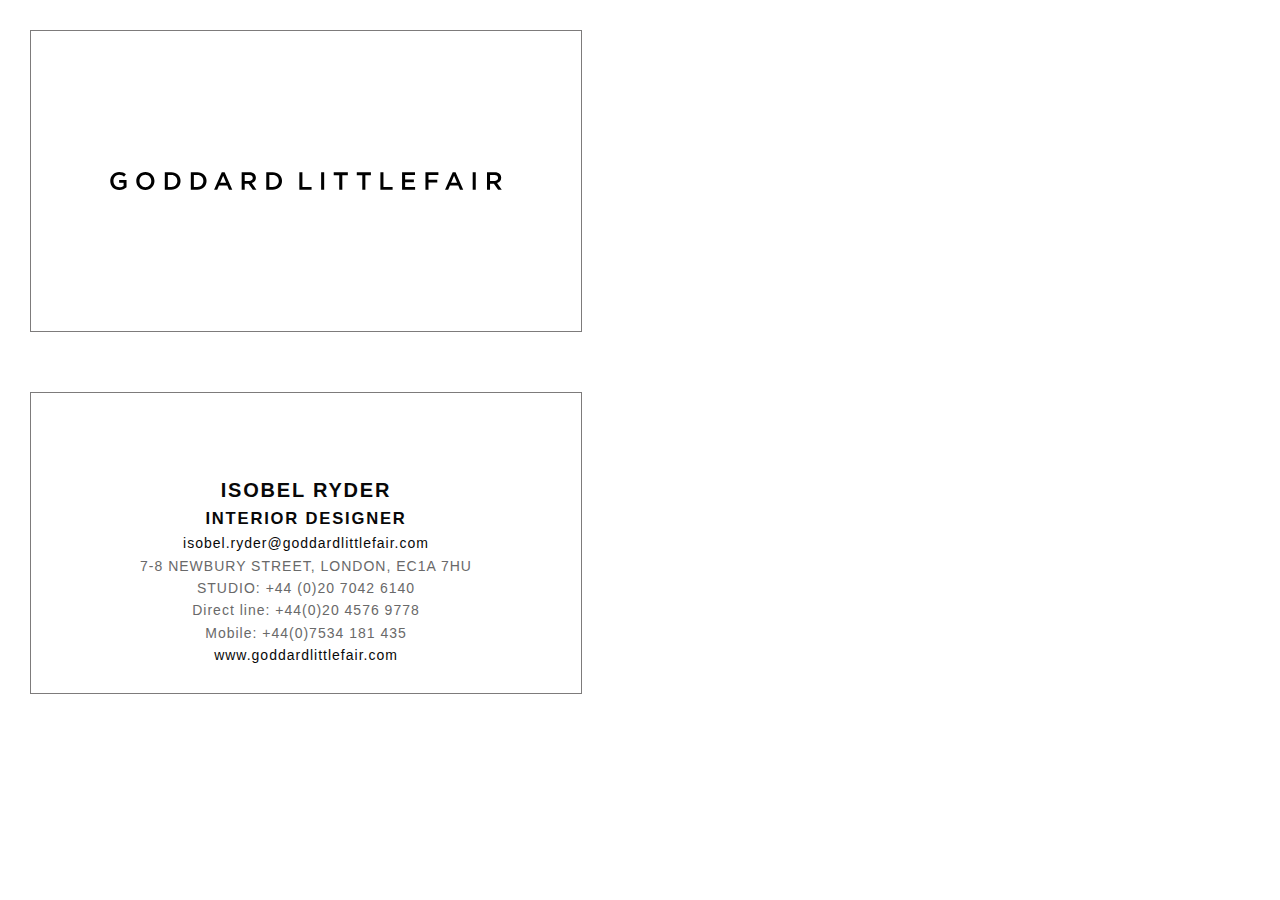
<file: index.html>
<!DOCTYPE html>
<html lang="en">

<head>
    <meta charset="UTF-8">
    <meta http-equiv="X-UA-Compatible" content="IE=edge">
    <meta name="viewport" content="width=device-width, initial-scale=1.0">
    <link rel="stylesheet" href="assets/style.css">
    <title>Document</title>
</head>

<body>
    <div class="card_wrapper">
        <div class="card">
            <div class="card-front">
                <div class="front">
                    <img src="assets/images/logo.svg" alt="">
                </div>
            </div>
        </div>
    </div>
    <div class="card-back">
        <div>
            <div class="card">
                <div class="card-back">
                    <div class="contact">
                        <h4>ISOBEL RYDER</h4>
                        <h5>INTERIOR DESIGNER</h5>
                        <p>isobel.ryder@goddardlittlefair.com</p>
                        <div class="address">
                            <p>7-8 NEWBURY STREET, LONDON, EC1A 7HU</p>
                            <p>STUDIO: +44 (0)20 7042 6140</p>
                            <p>Direct line: +44(0)20 4576 9778</p>
                            <p>Mobile: +44(0)7534 181 435</p>
                        </div>
                        <p>www.goddardlittlefair.com</p>
                    </div>
                </div>
            </div>
        </div>
    </div>
</body>

</html>
</file>
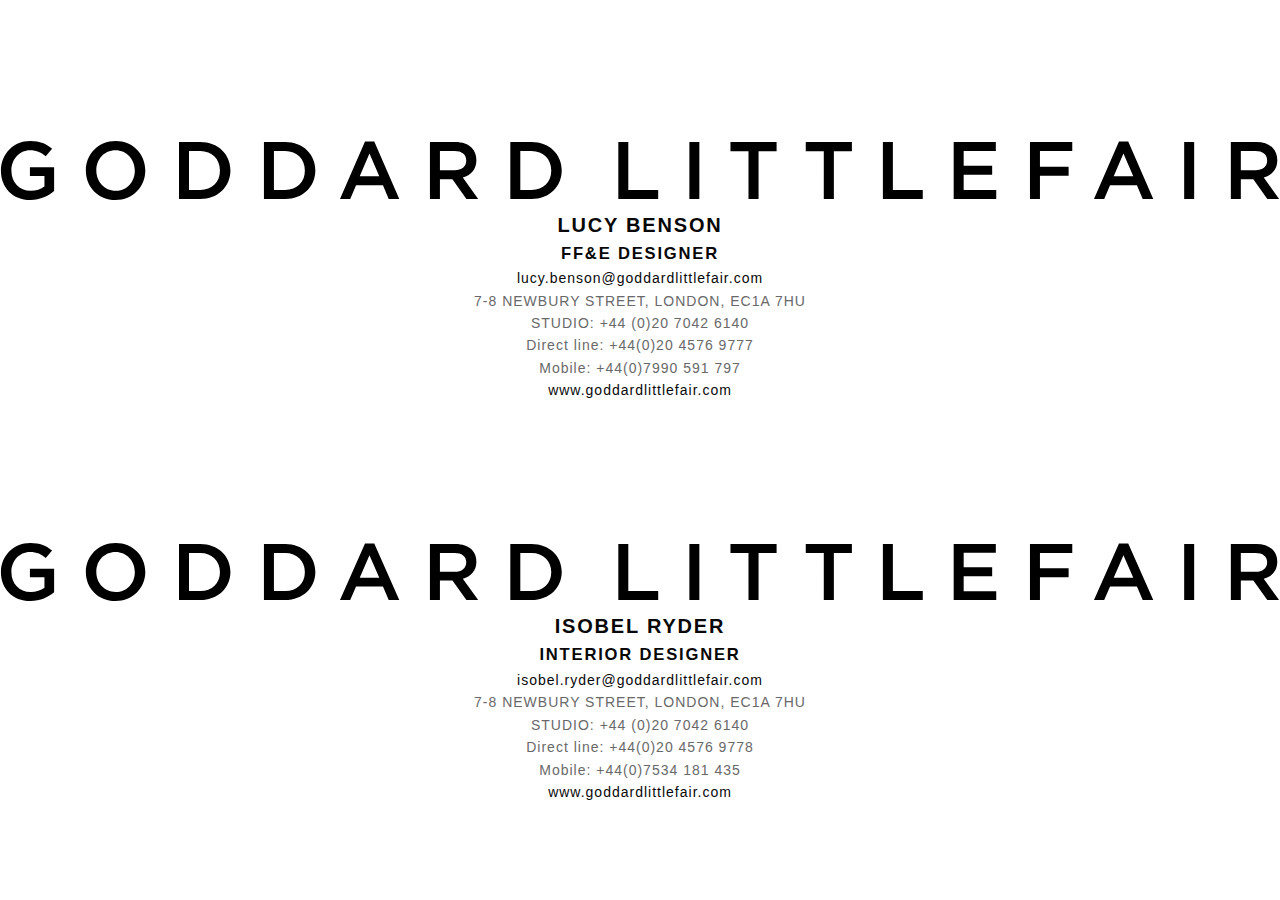
<file: wah.html>
<!DOCTYPE html>
<html lang="en">

<head>
    <meta charset="UTF-8">
    <meta http-equiv="X-UA-Compatible" content="IE=edge">
    <meta name="viewport" content="width=device-width, initial-scale=1.0">
    <link rel="stylesheet" href="assets/style.css">
    <title>Business Card</title>
</head>

<body>
    <div class="card_wrapper"></div>
    <div class="front box">
        <img src="assets/images/logo.svg" alt="" class="img-box">
    </div>
    <div class="back box">
        <h4>LUCY BENSON</h4>
        <h5>FF&E DESIGNER</h5>
        <p>lucy.benson@goddardlittlefair.com</p>
        <div class="address">
            <p>7-8 NEWBURY STREET, LONDON, EC1A 7HU</p>
            <p>STUDIO: +44 (0)20 7042 6140</p>
            <p>Direct line: +44(0)20 4576 9777</p>
            <p>Mobile: +44(0)7990 591 797</p>
        </div>
        <p>www.goddardlittlefair.com</p>
    </div>
    <div class="front box">
        <img src="assets/images/logo.svg" alt="" class="img-box">
    </div>
    <div class="back box">
        <h4>ISOBEL RYDER</h4>
        <h5>INTERIOR DESIGNER</h5>
        <p>isobel.ryder@goddardlittlefair.com</p>
        <div class="address">
            <p>7-8 NEWBURY STREET, LONDON, EC1A 7HU</p>
            <p>STUDIO: +44 (0)20 7042 6140</p>
            <p>Direct line: +44(0)20 4576 9778</p>
            <p>Mobile: +44(0)7534 181 435</p>
        </div>
        <p>www.goddardlittlefair.com</p>
    </div>
</body>

</html>
</file>
<file: assets/style.css>
* {
    margin: 0;
    padding: 0;
}

body {
    font-family: "Arsenal", sans-serif;
    font-size: 20px;
    line-height: 1.6;
    letter-spacing: 1px;
    color: #080808;
    text-align: center;
}

.card-wrapper {
    position: absolute;
    top: 50%;
    left: 50%;
    transform: translate(-50%, -50%);
}

.card {
    width: 550px;
    height: 300px;
    border: solid 0.5px rgb(125, 123, 123);
    margin: 30px;
}

.card-front {
    width: 100%;
    height: 100%;
    align-content: center;
    top: 0;
    left: 0;
    display: flex;
    justify-content: center;
}

.card-back {
    width: 100%;
    height: 100%;
    align-content: center;
}

.contact {
    margin-top: 54.02px;
}

p {
    font-size: 14px;
}

.address p {
    color: dimgrey;
}

img {
    padding-top: 141px;
    width: 100%;
}

h4,
h5 {
    font-weight: 550;
    letter-spacing: 1.8px;
}
</file>
